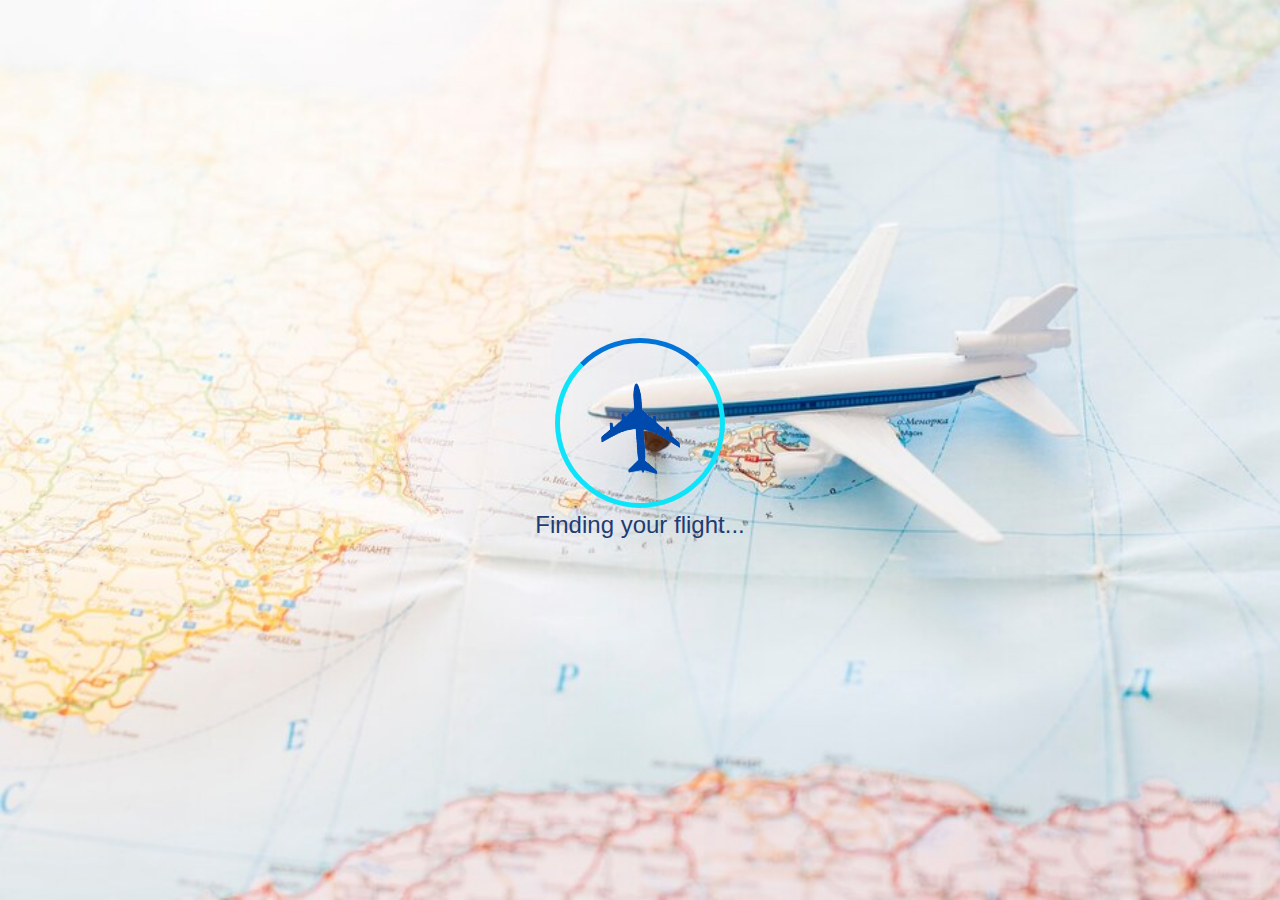
<file: loader.html>
<!DOCTYPE html>
<html lang="en">
<head>
    <meta charset="UTF-8">
    <meta name="viewport" content="width=device-width, initial-scale=1.0">
    <title>Flight Loading Animation</title>
    <link rel="stylesheet" href="./assets/css/loader.css">
</head>
<body>
    <div class="loading-container">
        <div class="globe"></div>
        <div class="flight">
             <img src="./assets/images/plane.png" alt="Airplane" class="airplane rotating-image">
        </div>
        <p class="loading-text">Finding your flight...</p>
    </div>
    <script src="https://code.jquery.com/jquery-3.6.0.min.js"></script>
    <script src="./assets/js/loader.js"></script>
</body>
</html>
</file>
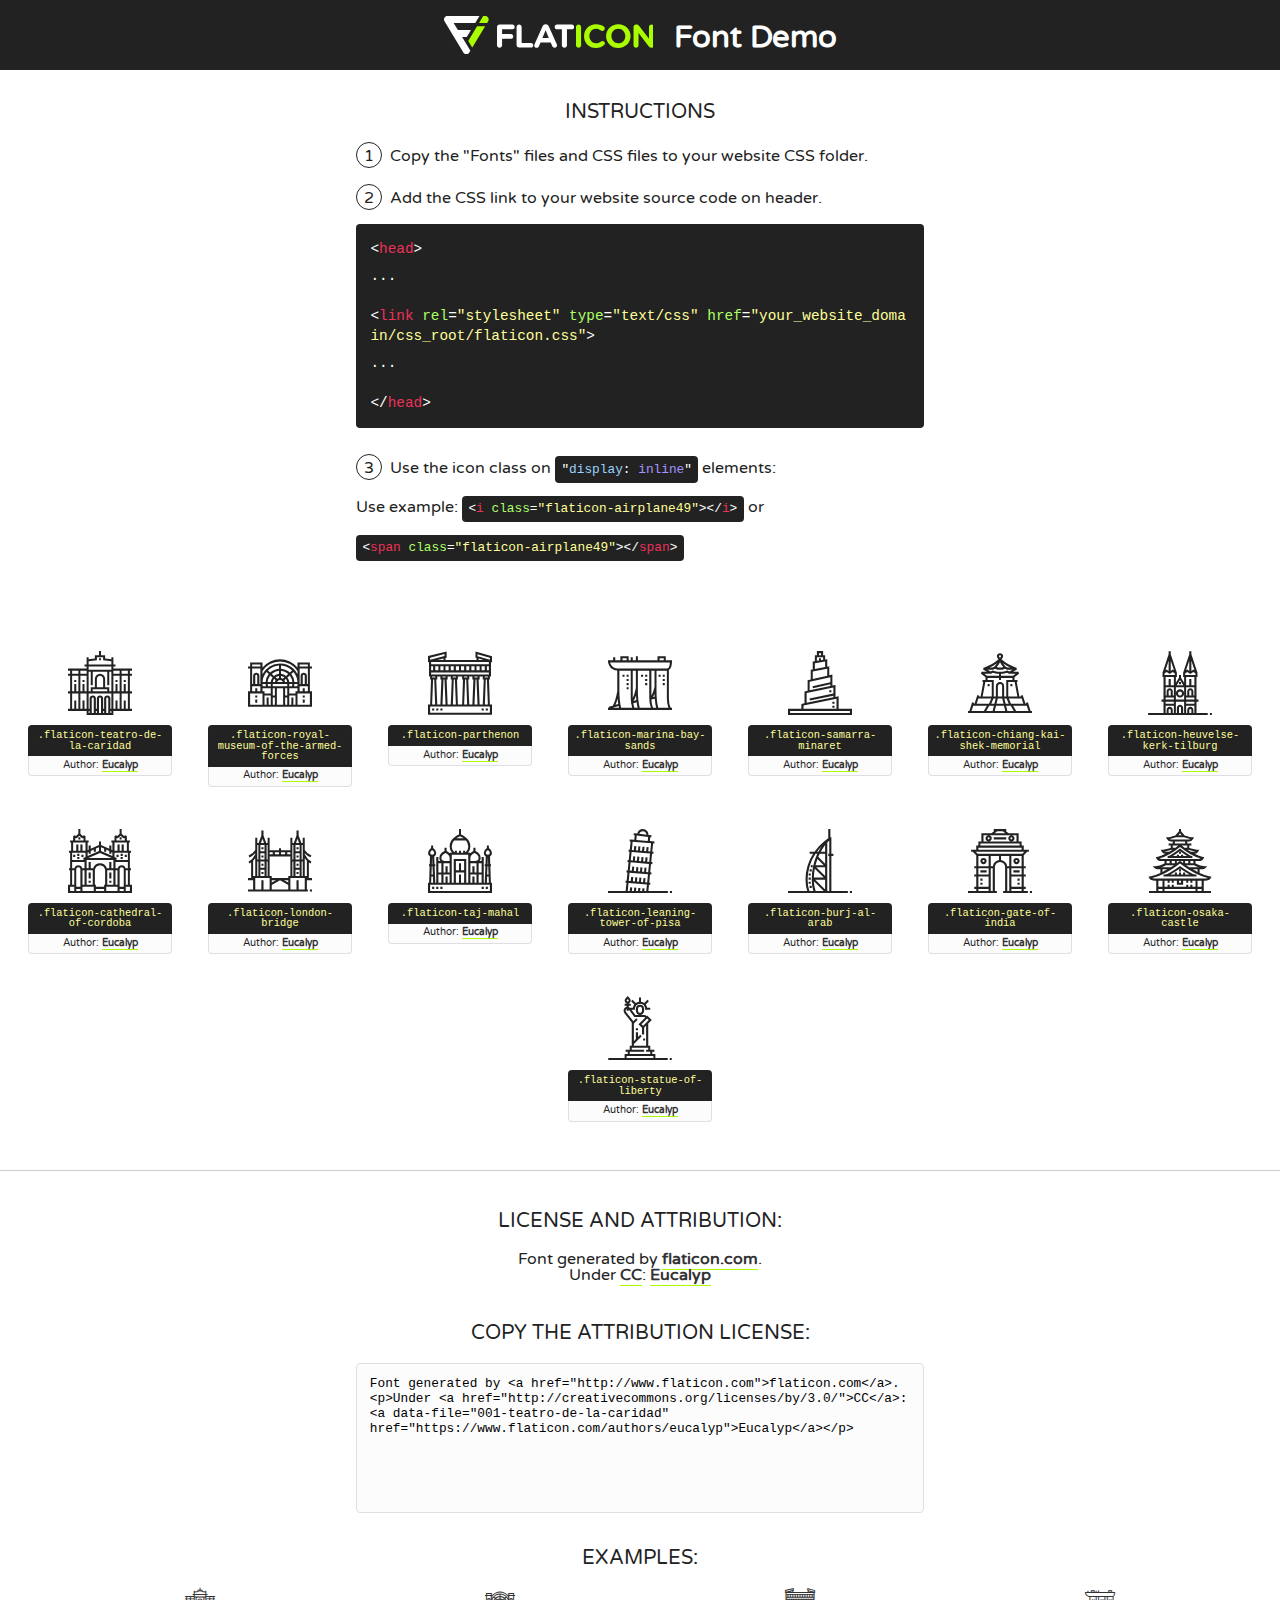
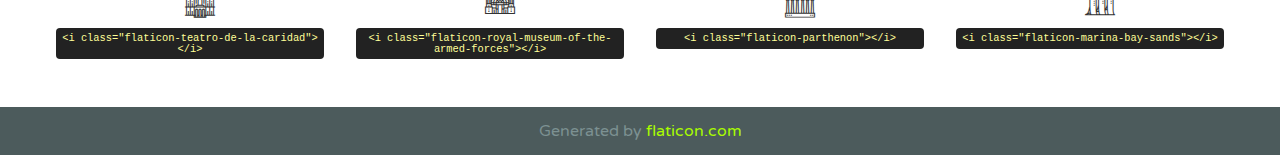
<file: assets/fonts/flaticon/font/flaticon.html>
<!DOCTYPE html>
<!--
  Flaticon icon font: Flaticon
  Creation date: 18/12/2017 13:29
-->
<html>
<!DOCTYPE html>
<html>

<head>
    <title>Flaticon WebFont</title>
    <link href="http://fonts.googleapis.com/css?family=Varela+Round" rel="stylesheet" type="text/css" />
    <link rel="stylesheet" type="text/css" href="flaticon.css">
    <meta charset="UTF-8">
    <style>
    html, body, div, span, applet, object, iframe,
    h1, h2, h3, h4, h5, h6, p, blockquote, pre,
    a, abbr, acronym, address, big, cite, code,
    del, dfn, em, img, ins, kbd, q, s, samp,
    small, strike, strong, sub, sup, tt, var,
    b, u, i, center,
    dl, dt, dd, ol, ul, li,
    fieldset, form, label, legend,
    table, caption, tbody, tfoot, thead, tr, th, td,
    article, aside, canvas, details, embed, 
    figure, figcaption, footer, header, hgroup, 
    menu, nav, output, ruby, section, summary,
    time, mark, audio, video {
        margin: 0;
        padding: 0;
        border: 0;
        font-size: 100%;
        font: inherit;
        vertical-align: baseline;
    }
    /* HTML5 display-role reset for older browsers */
    article, aside, details, figcaption, figure, 
    footer, header, hgroup, menu, nav, section {
        display: block;
    }
    body {
        line-height: 1;
    }
    ol, ul {
        list-style: none;
    }
    blockquote, q {
        quotes: none;
    }
    blockquote:before, blockquote:after,
    q:before, q:after {
        content: '';
        content: none;
    }
    table {
        border-collapse: collapse;
        border-spacing: 0;
    }
    body {
        font-family: 'Varela Round', Helvetica, Arial, sans-serif;
        font-size: 16px;
        color: #222;
    }
    a {
        color: #333;
        border-bottom: 1px solid #a9fd00;
        font-weight: bold;
        text-decoration: none;
    }
    * {
        -moz-box-sizing: border-box;
        -webkit-box-sizing: border-box;
        box-sizing: border-box;
        margin: 0;
        padding: 0;
    }
    [class^="flaticon-"]:before, [class*=" flaticon-"]:before, [class^="flaticon-"]:after, [class*=" flaticon-"]:after {
        font-family: Flaticon;
        font-size: 30px;
        font-style: normal;
        margin-left: 20px;
        color: #333;
    }
    .wrapper {
        max-width: 600px;
        margin: auto;
        padding: 0 1em;
    }
    .title {
        font-size: 1.25em;
        text-align: center;
        margin-bottom: 1em;
        text-transform: uppercase;
    }
    header {
        text-align: center;
        background-color: #222;
        color: #fff;
        padding: 1em;
    }
    header .logo {
        width: 210px;
        height: 38px;
        display: inline-block;
        vertical-align: middle;
        margin-right: 1em;
        border: none;
    }
    header strong {
        font-size: 1.95em;
        font-weight: bold;
        vertical-align: middle;
        margin-top: 5px;
        display: inline-block;
    }
    .demo {
        margin: 2em auto;
        line-height: 1.25em;
    }
    .demo ul li {
        margin-bottom: 1em;
    }
    .demo ul li .num {
        color: #222;
        border-radius: 20px;
        display: inline-block;
        width: 26px;
        padding: 3px;
        height: 26px;
        text-align: center;
        margin-right: 0.5em;
        border: 1px solid #222;
    }
    .demo ul li code {
        background-color: #222;
        border-radius: 4px;
        padding: 0.25em 0.5em;
        display: inline-block;
        color: #fff;
        font-family: Consolas,Monaco,Lucida Console,Liberation Mono,DejaVu Sans Mono,Bitstream Vera Sans Mono,Courier New, monospace;
        font-weight: lighter;
        margin-top: 1em;
        font-size: 0.8em;
        word-break: break-all;
    }
    .demo ul li code.big {
        padding: 1em;
        font-size: 0.9em;
    }
    .demo ul li code .red {
        color: #EF3159;
    }
    .demo ul li code .green {
        color: #ACFF65;
    }
    .demo ul li code .yellow {
        color: #FFFF99;
    }
    .demo ul li code .blue {
        color: #99D3FF;
    }
    .demo ul li code .purple {
        color: #A295FF;
    }
    .demo ul li code .dots {
        margin-top: 0.5em;
        display: block;
    }
    #glyphs {
        border-bottom: 1px solid #ccc;
        padding: 2em 0;
        text-align: center;
    }
    .glyph {
        display: inline-block;
        width: 9em;
        margin: 1em;
        text-align: center;
        vertical-align: top;
        background: #FFF;
    }
    .glyph .glyph-icon {
        padding: 10px;
        display: block;
        font-family:"Flaticon";
        font-size: 64px;
        line-height: 1;
    }
    .glyph .glyph-icon:before {
        font-size: 64px;
        color: #222;
        margin-left: 0;
    }
    .class-name {
        font-size: 0.65em;
        background-color: #222;
        color: #fff;
        border-radius: 4px 4px 0 0;
        padding: 0.5em;
        color: #FFFF99;
        font-family: Consolas,Monaco,Lucida Console,Liberation Mono,DejaVu Sans Mono,Bitstream Vera Sans Mono,Courier New, monospace;
    }
    .author-name {
        font-size: 0.6em;
        background-color: #fcfcfd;
        border: 1px solid #DEDEE4;
        border-top: 0;
        border-radius: 0 0 4px 4px;
        padding: 0.5em;
    }
    .class-name:last-child {
        font-size: 10px;
        color:#888;
    }
    .class-name:last-child a {
        font-size: 10px;
        color:#555;
    }
    .class-name:last-child a:hover {
        color:#a9fd00;
    }
    .glyph > input {
        display: block;
        width: 100px;
        margin: 5px auto;
        text-align: center;
        font-size: 12px;
        cursor: text;
    }
    .glyph > input.icon-input {
        font-family:"Flaticon";
        font-size: 16px;
        margin-bottom: 10px;
    }
    .attribution .title {
        margin-top: 2em;
    }
    .attribution textarea {
        background-color: #fcfcfd;
        padding: 1em;
        border: none;
        box-shadow: none;
        border: 1px solid #DEDEE4;
        border-radius: 4px;
        resize: none;
        width: 100%;
        height: 150px;
        font-size: 0.8em;
        font-family: Consolas,Monaco,Lucida Console,Liberation Mono,DejaVu Sans Mono,Bitstream Vera Sans Mono,Courier New, monospace;
        -webkit-appearance: none;
    }
    .iconsuse {
        margin: 2em auto;
        text-align: center;
        max-width: 1200px;
    }
    .iconsuse:after {
        content: '';
        display: table;
        clear: both;
    }
    .iconsuse .image {
        float: left;
        width: 25%;
        padding: 0 1em;
    }
    .iconsuse .image p {
        margin-bottom: 1em;
    }
    .iconsuse .image span {
        display: block;
        font-size: 0.65em;
        background-color: #222;
        color: #fff;
        border-radius: 4px;
        padding: 0.5em;
        color: #FFFF99;
        margin-top: 1em;
        font-family: Consolas,Monaco,Lucida Console,Liberation Mono,DejaVu Sans Mono,Bitstream Vera Sans Mono,Courier New, monospace;
    }
    #footer {
        text-align: center;
        background-color: #4C5B5C;
        color: #7c9192;
        padding: 1em;
    }
    #footer a {
        border: none;
        color: #a9fd00;
        font-weight: normal;
    }
    @media (max-width: 960px) {
        .iconsuse .image {
            width: 50%;
        }
    }
    @media (max-width: 560px) {
        .iconsuse .image {
            width: 100%;
        }
    }
    </style>
</head>

<body class="characters-off">

    <header>
        <a href="http://www.flaticon.com" target="_blank" class="logo">
            <svg version="1.1" xmlns="http://www.w3.org/2000/svg" xmlns:xlink="http://www.w3.org/1999/xlink" xmlns:a="http://ns.adobe.com/AdobeSVGViewerExtensions/3.0/" viewBox="0 0 560.875 102.036" enable-background="new 0 0 560.875 102.036" xml:space="preserve">
                <defs>
                </defs>
                <g>
                    <g class="letters">
                        <path fill="#ffffff" d="M141.596,29.675c0-3.777,2.985-6.767,6.764-6.767h34.438c3.426,0,6.15,2.728,6.15,6.15
                        c0,3.43-2.724,6.149-6.15,6.149h-27.674v13.091h23.719c3.429,0,6.151,2.724,6.151,6.15c0,3.43-2.723,6.149-6.151,6.149h-23.719
                        v17.574c0,3.773-2.986,6.761-6.764,6.761c-3.779,0-6.764-2.989-6.764-6.761V29.675z"></path>
                        <path fill="#ffffff" d="M193.844,29.149c0-3.781,2.985-6.767,6.764-6.767c3.776,0,6.763,2.985,6.763,6.767v42.957h25.039
                        c3.426,0,6.149,2.726,6.149,6.153c0,3.425-2.723,6.15-6.149,6.15h-31.802c-3.779,0-6.764-2.986-6.764-6.768V29.149z"></path>
                        <path fill="#ffffff" d="M241.891,75.71l21.438-48.407c1.492-3.341,4.215-5.357,7.906-5.357h0.792
                        c3.686,0,6.323,2.017,7.815,5.357l21.439,48.407c0.436,0.967,0.701,1.845,0.701,2.723c0,3.602-2.809,6.501-6.414,6.501
                        c-3.161,0-5.269-1.845-6.499-4.655l-4.132-9.661h-27.059l-4.301,10.102c-1.144,2.631-3.426,4.214-6.237,4.214
                        c-3.517,0-6.24-2.81-6.24-6.325C241.1,77.64,241.451,76.677,241.891,75.71z M279.932,58.666l-8.521-20.297l-8.526,20.297H279.932
                        z"></path>
                        <path fill="#ffffff" d="M314.864,35.387H301.86c-3.429,0-6.239-2.813-6.239-6.238c0-3.429,2.811-6.24,6.239-6.24h39.533
                        c3.426,0,6.237,2.811,6.237,6.24c0,3.425-2.811,6.238-6.237,6.238h-13.001v42.785c0,3.773-2.99,6.761-6.764,6.761
                        c-3.779,0-6.764-2.989-6.764-6.761V35.387z"></path>
                        <path fill="#A9FD00" d="M352.615,29.149c0-3.781,2.985-6.767,6.767-6.767c3.774,0,6.761,2.985,6.761,6.767v49.024
                        c0,3.773-2.987,6.761-6.761,6.761c-3.781,0-6.767-2.989-6.767-6.761V29.149z"></path>
                        <path fill="#A9FD00" d="M374.132,53.836v-0.179c0-17.481,13.178-31.801,32.065-31.801c9.22,0,15.459,2.458,20.557,6.238
                        c1.402,1.054,2.637,2.985,2.637,5.357c0,3.692-2.985,6.59-6.681,6.59c-1.845,0-3.071-0.702-4.044-1.319
                        c-3.776-2.813-7.729-4.393-12.562-4.393c-10.364,0-17.831,8.611-17.831,19.154v0.173c0,10.542,7.291,19.329,17.831,19.329
                        c5.715,0,9.492-1.756,13.359-4.834c1.049-0.874,2.458-1.491,4.039-1.491c3.429,0,6.325,2.813,6.325,6.236
                        c0,2.106-1.056,3.78-2.282,4.834c-5.539,4.834-12.036,7.733-21.878,7.733C387.572,85.464,374.132,71.493,374.132,53.836z"></path>
                        <path fill="#A9FD00" d="M433.009,53.836v-0.179c0-17.481,13.79-31.801,32.766-31.801c18.981,0,32.592,14.143,32.592,31.628v0.173
                        c0,17.483-13.785,31.807-32.769,31.807C446.625,85.464,433.009,71.32,433.009,53.836z M484.224,53.836v-0.179
                        c0-10.539-7.725-19.326-18.626-19.326c-10.893,0-18.449,8.611-18.449,19.154v0.173c0,10.542,7.73,19.329,18.626,19.329
                        C476.676,72.986,484.224,64.378,484.224,53.836z"></path>
                        <path fill="#A9FD00" d="M506.233,29.321c0-3.774,2.99-6.763,6.767-6.763h1.401c3.252,0,5.183,1.583,7.029,3.953l26.093,34.265
                        V29.059c0-3.692,2.99-6.677,6.681-6.677c3.683,0,6.671,2.985,6.671,6.677v48.934c0,3.78-2.987,6.765-6.764,6.765h-0.436
                        c-3.257,0-5.188-1.581-7.034-3.953l-27.056-35.492v32.944c0,3.687-2.985,6.676-6.678,6.676c-3.683,0-6.673-2.989-6.673-6.676
                        V29.321z"></path>
                    </g>
                    <g class="insignia">
                        <path fill="#ffffff" d="M48.372,56.137h12.517l11.156-18.537H37.186L25.688,18.539h57.825L94.668,0H9.271
                        C5.925,0,2.842,1.801,1.198,4.716c-1.644,2.907-1.593,6.482,0.134,9.343l50.38,83.501c1.678,2.781,4.689,4.476,7.938,4.476
                        c3.246,0,6.257-1.695,7.935-4.476l2.898-4.804L48.372,56.137z"></path>
                        <g class="i">
                            <path fill="#A9FD00" d="M93.575,18.539h0.031v0.004l21.652,0.004l2.705-4.488c1.727-2.861,1.778-6.436,0.133-9.343
                            C116.454,1.801,113.371,0,110.026,0h-5.294L93.575,18.539z"></path>
                            <polygon fill="#A9FD00" points="88.291,27.356 64.725,66.486 75.519,84.404 109.942,27.356"></polygon>
                        </g>
                    </g>
                </g>
            </svg>
        </a>
        <strong>Font Demo</strong>
    </header>


    <section class="demo wrapper">

        <p class="title">Instructions</p>

        <ul>
            <li>
                <span class="num">1</span>Copy the "Fonts" files and CSS files to your website CSS folder.
            </li>
            <li>
                <span class="num">2</span>Add the CSS link to your website source code on header.
                <code class="big">
                    &lt;<span class="red">head</span>&gt;
                    <br/><span class="dots">...</span>
                    <br/>&lt;<span class="red">link</span> <span class="green">rel</span>=<span class="yellow">"stylesheet"</span> <span class="green">type</span>=<span class="yellow">"text/css"</span> <span class="green">href</span>=<span class="yellow">"your_website_domain/css_root/flaticon.css"</span>&gt;
                    <br/><span class="dots">...</span>
                    <br/>&lt;/<span class="red">head</span>&gt;
                </code>
            </li>

            <li>
                <p>
                    <span class="num">3</span>Use the icon class on <code>"<span class="blue">display</span>:<span class="purple"> inline</span>"</code> elements:
                    <br />
                    Use example: <code>&lt;<span class="red">i</span> <span class="green">class</span>=<span class="yellow">&quot;flaticon-airplane49&quot;</span>&gt;&lt;/<span class="red">i</span>&gt;</code> or <code>&lt;<span class="red">span</span> <span class="green">class</span>=<span class="yellow">&quot;flaticon-airplane49&quot;</span>&gt;&lt;/<span class="red">span</span>&gt;</code>
            </li>
        </ul>

    </section>




   <section id="glyphs">          
    
      
        <div class="glyph"><div class="glyph-icon flaticon-teatro-de-la-caridad"></div>
            <div class="class-name">.flaticon-teatro-de-la-caridad</div>
            <div class="author-name">Author: <a data-file="001-teatro-de-la-caridad" href="https://www.flaticon.com/authors/eucalyp">Eucalyp</a> </div> 
        </div>        
        
        <div class="glyph"><div class="glyph-icon flaticon-royal-museum-of-the-armed-forces"></div>
            <div class="class-name">.flaticon-royal-museum-of-the-armed-forces</div>
            <div class="author-name">Author: <a data-file="002-royal-museum-of-the-armed-forces" href="https://www.flaticon.com/authors/eucalyp">Eucalyp</a> </div> 
        </div>        
        
        <div class="glyph"><div class="glyph-icon flaticon-parthenon"></div>
            <div class="class-name">.flaticon-parthenon</div>
            <div class="author-name">Author: <a data-file="003-parthenon" href="https://www.flaticon.com/authors/eucalyp">Eucalyp</a> </div> 
        </div>        
        
        <div class="glyph"><div class="glyph-icon flaticon-marina-bay-sands"></div>
            <div class="class-name">.flaticon-marina-bay-sands</div>
            <div class="author-name">Author: <a data-file="004-marina-bay-sands" href="https://www.flaticon.com/authors/eucalyp">Eucalyp</a> </div> 
        </div>        
        
        <div class="glyph"><div class="glyph-icon flaticon-samarra-minaret"></div>
            <div class="class-name">.flaticon-samarra-minaret</div>
            <div class="author-name">Author: <a data-file="005-samarra-minaret" href="https://www.flaticon.com/authors/eucalyp">Eucalyp</a> </div> 
        </div>        
        
        <div class="glyph"><div class="glyph-icon flaticon-chiang-kai-shek-memorial"></div>
            <div class="class-name">.flaticon-chiang-kai-shek-memorial</div>
            <div class="author-name">Author: <a data-file="006-chiang-kai-shek-memorial" href="https://www.flaticon.com/authors/eucalyp">Eucalyp</a> </div> 
        </div>        
        
        <div class="glyph"><div class="glyph-icon flaticon-heuvelse-kerk-tilburg"></div>
            <div class="class-name">.flaticon-heuvelse-kerk-tilburg</div>
            <div class="author-name">Author: <a data-file="007-heuvelse-kerk-tilburg" href="https://www.flaticon.com/authors/eucalyp">Eucalyp</a> </div> 
        </div>        
        
        <div class="glyph"><div class="glyph-icon flaticon-cathedral-of-cordoba"></div>
            <div class="class-name">.flaticon-cathedral-of-cordoba</div>
            <div class="author-name">Author: <a data-file="008-cathedral-of-cordoba" href="https://www.flaticon.com/authors/eucalyp">Eucalyp</a> </div> 
        </div>        
        
        <div class="glyph"><div class="glyph-icon flaticon-london-bridge"></div>
            <div class="class-name">.flaticon-london-bridge</div>
            <div class="author-name">Author: <a data-file="009-london-bridge" href="https://www.flaticon.com/authors/eucalyp">Eucalyp</a> </div> 
        </div>        
        
        <div class="glyph"><div class="glyph-icon flaticon-taj-mahal"></div>
            <div class="class-name">.flaticon-taj-mahal</div>
            <div class="author-name">Author: <a data-file="010-taj-mahal" href="https://www.flaticon.com/authors/eucalyp">Eucalyp</a> </div> 
        </div>        
        
        <div class="glyph"><div class="glyph-icon flaticon-leaning-tower-of-pisa"></div>
            <div class="class-name">.flaticon-leaning-tower-of-pisa</div>
            <div class="author-name">Author: <a data-file="011-leaning-tower-of-pisa" href="https://www.flaticon.com/authors/eucalyp">Eucalyp</a> </div> 
        </div>        
        
        <div class="glyph"><div class="glyph-icon flaticon-burj-al-arab"></div>
            <div class="class-name">.flaticon-burj-al-arab</div>
            <div class="author-name">Author: <a data-file="012-burj-al-arab" href="https://www.flaticon.com/authors/eucalyp">Eucalyp</a> </div> 
        </div>        
        
        <div class="glyph"><div class="glyph-icon flaticon-gate-of-india"></div>
            <div class="class-name">.flaticon-gate-of-india</div>
            <div class="author-name">Author: <a data-file="013-gate-of-india" href="https://www.flaticon.com/authors/eucalyp">Eucalyp</a> </div> 
        </div>        
        
        <div class="glyph"><div class="glyph-icon flaticon-osaka-castle"></div>
            <div class="class-name">.flaticon-osaka-castle</div>
            <div class="author-name">Author: <a data-file="014-osaka-castle" href="https://www.flaticon.com/authors/eucalyp">Eucalyp</a> </div> 
        </div>        
        
        <div class="glyph"><div class="glyph-icon flaticon-statue-of-liberty"></div>
            <div class="class-name">.flaticon-statue-of-liberty</div>
            <div class="author-name">Author: <a data-file="015-statue-of-liberty" href="https://www.flaticon.com/authors/eucalyp">Eucalyp</a> </div> 
        </div>        
        

    </section>



    <section class="attribution wrapper"   style="text-align:center;">

      <div class="title">License and attribution:</div><div class="attrDiv">Font generated by <a href="http://www.flaticon.com">flaticon.com</a>. <div><p>Under <a href="http://creativecommons.org/licenses/by/3.0/">CC</a>: <a data-file="001-teatro-de-la-caridad" href="https://www.flaticon.com/authors/eucalyp">Eucalyp</a></p>  </div>
      </div>
      <div class="title">Copy the Attribution License:</div>

    <textarea onclick="this.focus();this.select();">Font generated by &lt;a href=&quot;http://www.flaticon.com&quot;&gt;flaticon.com&lt;/a&gt;. <p>Under <a href="http://creativecommons.org/licenses/by/3.0/">CC</a>: <a data-file="001-teatro-de-la-caridad" href="https://www.flaticon.com/authors/eucalyp">Eucalyp</a></p>  
     </textarea>

    </section>

    <section class="iconsuse">

          <div class="title">Examples:</div>            
             
            <div class="image">
                <p>
                    <i class="glyph-icon flaticon-teatro-de-la-caridad"></i> 
                    <span>&lt;i class=&quot;flaticon-teatro-de-la-caridad&quot;&gt;&lt;/i&gt;</span>
                </p>
            </div>
            
            <div class="image">
                <p>
                    <i class="glyph-icon flaticon-royal-museum-of-the-armed-forces"></i> 
                    <span>&lt;i class=&quot;flaticon-royal-museum-of-the-armed-forces&quot;&gt;&lt;/i&gt;</span>
                </p>
            </div>
            
            <div class="image">
                <p>
                    <i class="glyph-icon flaticon-parthenon"></i> 
                    <span>&lt;i class=&quot;flaticon-parthenon&quot;&gt;&lt;/i&gt;</span>
                </p>
            </div>
            
            <div class="image">
                <p>
                    <i class="glyph-icon flaticon-marina-bay-sands"></i> 
                    <span>&lt;i class=&quot;flaticon-marina-bay-sands&quot;&gt;&lt;/i&gt;</span>
                </p>
            </div>
                       
        </div>
                            
    </section>

<div id="footer">
    <div>Generated by <a href="http://www.flaticon.com">flaticon.com</a>
    </div>
</div>



</body>
</html>
</file>
<file: assets/css/loader.css>
/* styles.css */
body {
    margin: 0;
    font-family: Arial, sans-serif;
    display: flex;
    justify-content: center;
    align-items: center;
    height: 100vh;
    background-image: url(../images/loader_bg.jpg);
    background-repeat: no-repeat;
    background-size: cover;    
    overflow: hidden;
}

.loading-container {
    position: relative;
    text-align: center;
    color: white;
}

/* .scaled-gif {
    transform: scale(15); 
} */

.globe {
    width: 160px;
    height: 160px;
    border: 5px solid #0ee4f9;
    border-radius: 50%;
    border-top: 5px solid #0074d9;
    animation: spin 3s linear infinite;
    margin: 0 auto;
}

.flight {
    position: absolute;
    top: 44%;
    left: 50%;
    transform: translate(-50%, -50%);
    animation: moveFlight 3s linear infinite;
}

.airplane {
    transform: rotate(45deg);
    padding: 0px;
}

.loading-text {
    margin-top: 3px;
    font-size: 1.5rem;
    color: #1e3c72;
}

/* Animations */
.rotating-image {
    width: 80px;
    height: 70px;    
    animation: spin 10s linear infinite; /* 3 seconds for a full rotation, loops infinitely */
}

@keyframes spin {
    from {
        transform: rotate(0deg); /* Start at 0 degrees */
    }
    to {
        transform: rotate(360deg); /* Complete the rotation */
    }
}
</file>
<file: assets/fonts/flaticon/font/flaticon.css>
/*
  	Flaticon icon font: Flaticon
  	Creation date: 18/12/2017 13:29
  	*/

@font-face {
  font-family: "Flaticon";
  src: url("Flaticon.eot");
  src: url("Flaticon.eot?#iefix") format("embedded-opentype"),
       url("Flaticon.woff") format("woff"),
       url("Flaticon.ttf") format("truetype"),
       url("Flaticon.svg#Flaticon") format("svg");
  font-weight: normal;
  font-style: normal;
}

@media screen and (-webkit-min-device-pixel-ratio:0) {
  @font-face {
    font-family: "Flaticon";
    src: url("Flaticon.svg#Flaticon") format("svg");
  }
}

[class^="flaticon-"]:before, [class*=" flaticon-"]:before,
[class^="flaticon-"]:after, [class*=" flaticon-"]:after {   
  font-family: Flaticon;
        font-size: 20px;
font-style: normal;
}

.flaticon-teatro-de-la-caridad:before { content: "\f100"; }
.flaticon-royal-museum-of-the-armed-forces:before { content: "\f101"; }
.flaticon-parthenon:before { content: "\f102"; }
.flaticon-marina-bay-sands:before { content: "\f103"; }
.flaticon-samarra-minaret:before { content: "\f104"; }
.flaticon-chiang-kai-shek-memorial:before { content: "\f105"; }
.flaticon-heuvelse-kerk-tilburg:before { content: "\f106"; }
.flaticon-cathedral-of-cordoba:before { content: "\f107"; }
.flaticon-london-bridge:before { content: "\f108"; }
.flaticon-taj-mahal:before { content: "\f109"; }
.flaticon-leaning-tower-of-pisa:before { content: "\f10a"; }
.flaticon-burj-al-arab:before { content: "\f10b"; }
.flaticon-gate-of-india:before { content: "\f10c"; }
.flaticon-osaka-castle:before { content: "\f10d"; }
.flaticon-statue-of-liberty:before { content: "\f10e"; }
</file>
